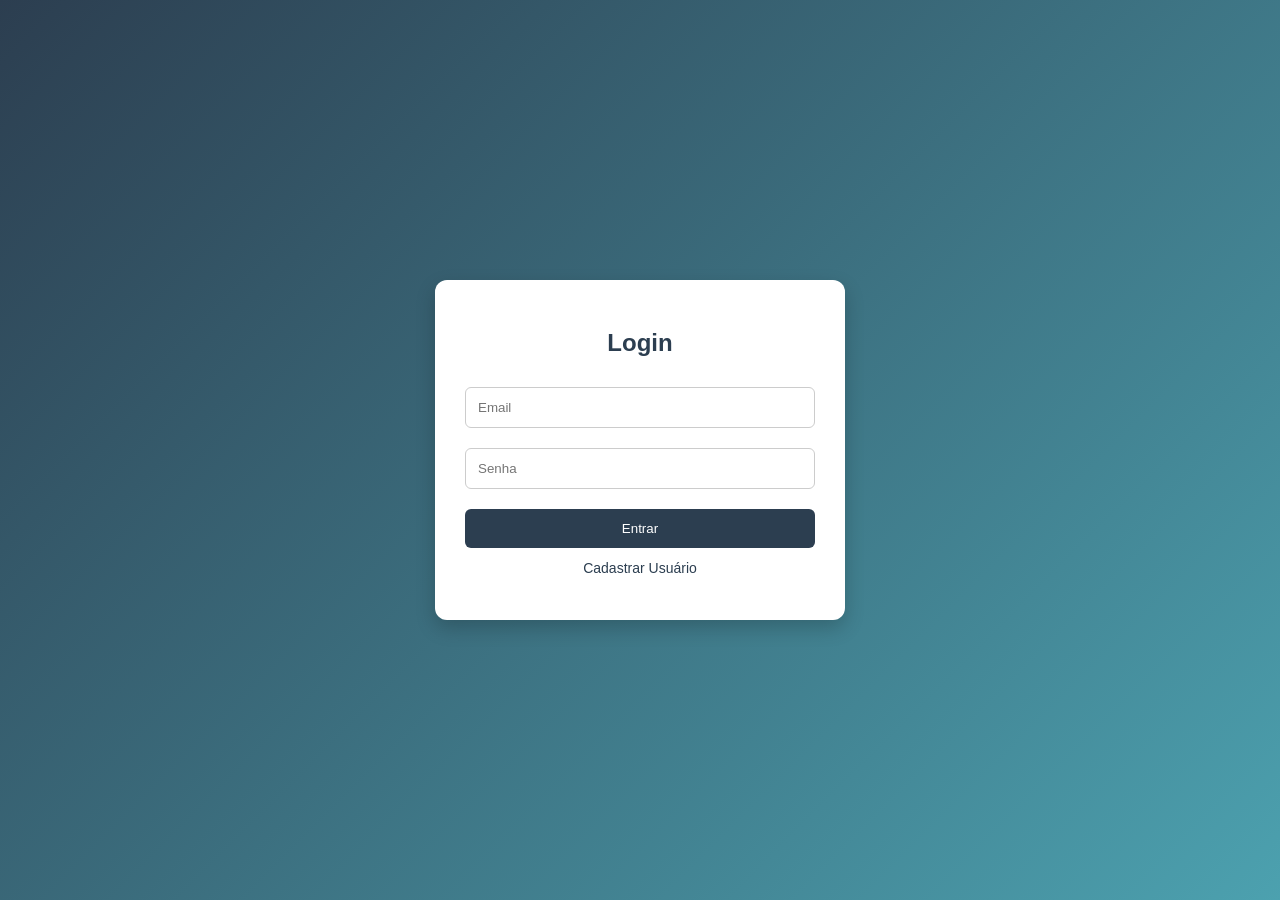
<file: index.html>
<!DOCTYPE html>
<html lang="pt-br">

<head>
    <meta charset="UTF-8">
    <title>Sistema de Inventário de Livros</title>
    <link rel="stylesheet" href="style.css">
</head>

<body>

    <!-- 🔷 TOPO DO SITE -->
    <header style="background-color:#2c3e50; color:white; padding:15px; text-align:center; position:relative;">

        <h2>Biblioteca</h2>

        <!-- � BOTÃO CADASTROS -->
        <a href="usuarios.html" id="btnCadastros" style="position:absolute; right:190px; top:15px;">
            <button style="padding:8px 15px; cursor:pointer;">Cadastros</button>
        </a>

        <!-- �🔐 BOTÃO LOGIN -->
        <a href="login.html" id="btnLogin" style="position:absolute; right:100px; top:15px;">
            <button style="padding:8px 15px; cursor:pointer;">Login</button>
        </a>

        <!-- 🚪 BOTÃO SAIR -->
        <button onclick="logout()" id="btnSair"
            style="position:absolute; right:20px; top:15px; padding:8px 15px; cursor:pointer;">
            Sair
        </button>

    </header>

    <!-- 🔷 BANNER -->
    <div class="banner">
        <img src="https://images.unsplash.com/photo-1507842217343-583bb7270b66" alt="Biblioteca">
    </div>

    <!-- 🔷 TÍTULO -->
    <section class="titulo-pagina">
        <h1>Sistema de Inventário de Livros</h1>
        <p>Gerencie o cadastro, status e localização dos livros da biblioteca</p>
    </section>

    <!-- 🔷 CONTEÚDO -->
    <div class="container">

        <form id="formLivro">

            <h2>Cadastrar Livro</h2>

            <label>Título</label>
            <input type="text" id="titulo" required>

            <label>Ano</label>
            <input type="text" id="ano" maxlength="4" placeholder="Ex: 2026" required>

            <label>Quantidade</label>
            <input type="number" id="quantidade" required>

            <label>Categoria</label>
            <select id="categoria" required>
                <option value="">Selecione uma categoria...</option>
            </select>

            <label>Autor</label>
            <select id="autor" required>
                <option value="">Selecione um autor...</option>
            </select>

            <!-- <label>Localização</label>
            <input type="text" id="localizacao" placeholder="Ex: Estante A1">

            <label>Status</label>
            <select id="status">
                <option>Disponível</option>
                <option>Emprestado</option>
                <option>Manutenção</option>
            </select> -->

            <button type="submit">Cadastrar Livro</button>

        </form>

        <table id="tabelaLivros">

            <thead>
                <tr>
                    <th>Título</th>
                    <th>Ano</th>
                    <th>Quantidade</th>
                    <th>Categoria</th>
                    <th>Autor</th>
                </tr>
            </thead>

            <tbody>
            </tbody>

        </table>

    </div>

    <script>
        const API_URL = "https://sistema-inventario-livros.onrender.com/livros";

        if (localStorage.getItem("logado") !== "true") {
            window.location.href = "login.html";
        }

        let logado = localStorage.getItem("logado");

        if (logado === "true") {
            document.getElementById("btnLogin").style.display = "none";
        } else {
            document.getElementById("btnSair").style.display = "none";
        }

        function logout() {
            localStorage.removeItem("logado");
            window.location.href = "login.html";
        }

        document.getElementById("formLivro").addEventListener("submit", async function (e) {
            e.preventDefault();

            const livro = {
                titulo: document.getElementById("titulo").value,
                ano: document.getElementById("ano").value,
                quantidade: parseInt(document.getElementById("quantidade").value),
                categoria: { categoriaId: parseInt(document.getElementById("categoria").value) },
                autor: { pessoaId: parseInt(document.getElementById("autor").value) }
            };

            console.log("Livro a ser cadastrado:", livro);  

            try {
                const response = await fetch(API_URL, {
                    method: "POST",
                    headers: {
                        "Content-Type": "application/json"
                    },
                    body: JSON.stringify(livro)
                });

                if (response.ok) {
                    alert("Livro cadastrado com sucesso!");
                    document.getElementById("formLivro").reset();
                    carregarLivros();
                } else {
                    alert("Erro ao cadastrar livro");
                }

            } catch (error) {
                console.error(error);
                alert("Erro ao conectar com o servidor");
            }
        });


        async function carregarLivros() {
            try {
                const response = await fetch(API_URL);
                const livros = await response.json();

                const tabela = document.querySelector("#tabelaLivros tbody");
                tabela.innerHTML = "";

                livros.forEach(livro => {
                    const linha = `
                    <tr>
                        <td>${livro.titulo}</td>
                        <td>${livro.ano}</td>
                        <td>${livro.quantidade}</td>
                        <td>${livro.categoria ? livro.categoria.descricao : ''}</td>
                        <td>${livro.autor ? livro.autor.nome : ''}</td>
                    </tr>
                `;
                    tabela.innerHTML += linha;
                });

            } catch (error) {
                console.error(error);
            }
        }

        async function carregarCategorias() {
            try {
                const response = await fetch("https://sistema-inventario-livros.onrender.com/categoria");
                const categorias = await response.json();
                const selectCategoria = document.getElementById("categoria");
                
                categorias.forEach(cat => {
                    const option = document.createElement("option");
                    option.value = cat.categoriaId;  // <-- usando a propriedade correta
                    option.textContent = cat.descricao;
                    selectCategoria.appendChild(option);
                });
            } catch (error) {
                console.error("Erro ao carregar categorias", error);
            }
        }

        async function carregarAutores() {
            try {
                const response = await fetch("https://sistema-inventario-livros.onrender.com/pessoas");
                const autores = await response.json();
                const selectAutor = document.getElementById("autor");
                
                autores.forEach(autor => {
                    const option = document.createElement("option");
                    option.value = autor.pessoaId; // <-- usando a propriedade correta
                    option.textContent = autor.nome;
                    selectAutor.appendChild(option);
                });
            } catch (error) {
                console.error("Erro ao carregar autores", error);
            }
        }

        window.onload = () => {
            carregarCategorias();
            carregarAutores();
            carregarLivros();
        };
    </script>

</body>

</html>
</file>
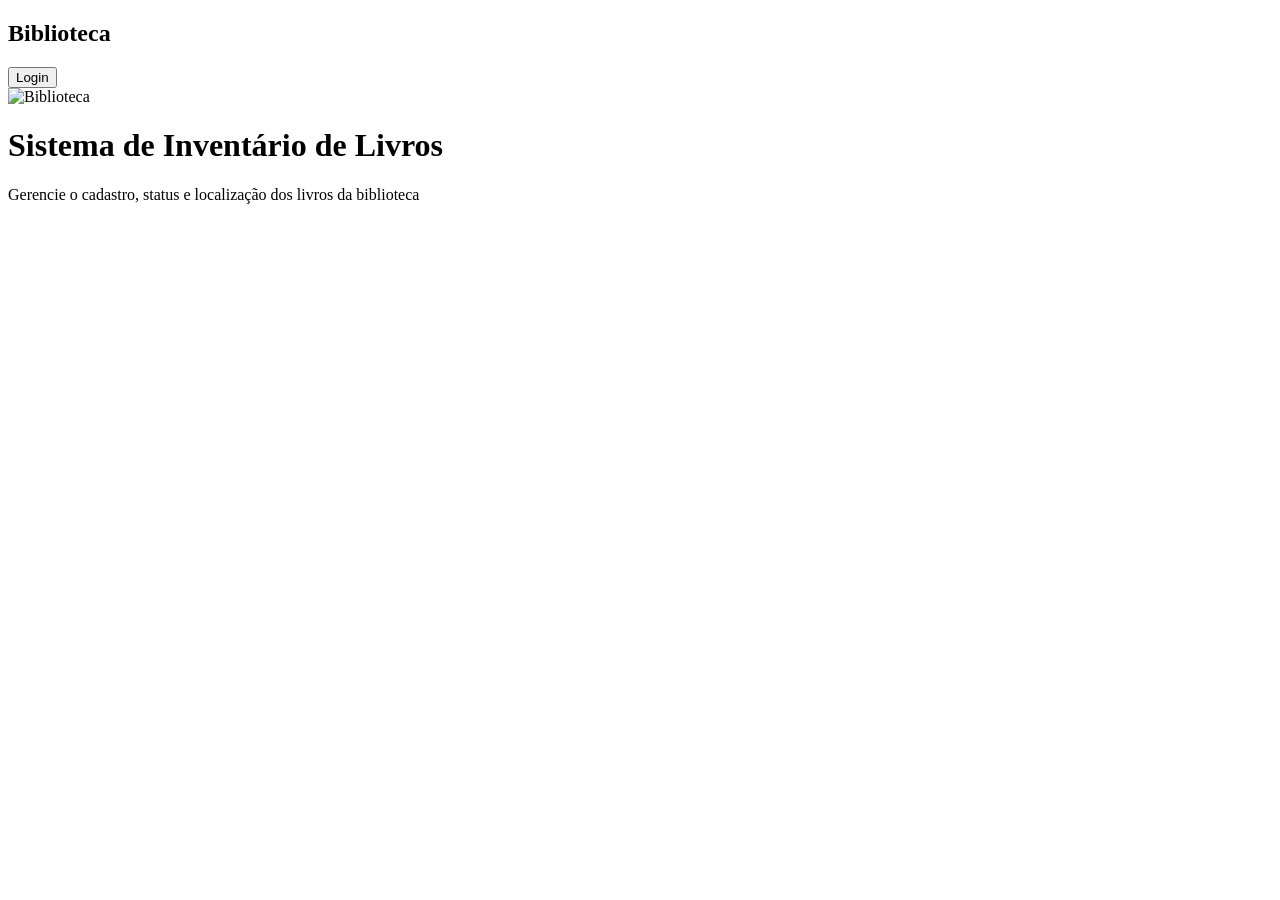
<file: sistema-livro/src/main/resources/templates/index.html>
<!DOCTYPE html>
<html lang="pt-br" xmlns:th="http://www.thymeleaf.org">
<head>
    <meta charset="UTF-8">
    <title>Biblioteca</title>
    <link rel="stylesheet" th:href="@{/css/style.css}">
</head>
<body>

<header>
    <h2>Biblioteca</h2>

    <a th:href="@{/login}">
        <button class="btn-login">Login</button>
    </a>
</header>

<!-- 🔥 IMAGEM DO BANNER -->
<div class="banner">
    <img th:src="@{/images/biblioteca.jpg}" alt="Biblioteca">
</div>

<div class="titulo-pagina">
    <h1>Sistema de Inventário de Livros</h1>
    <p>Gerencie o cadastro, status e localização dos livros da biblioteca</p>
</div>

</body>
</html>
</file>
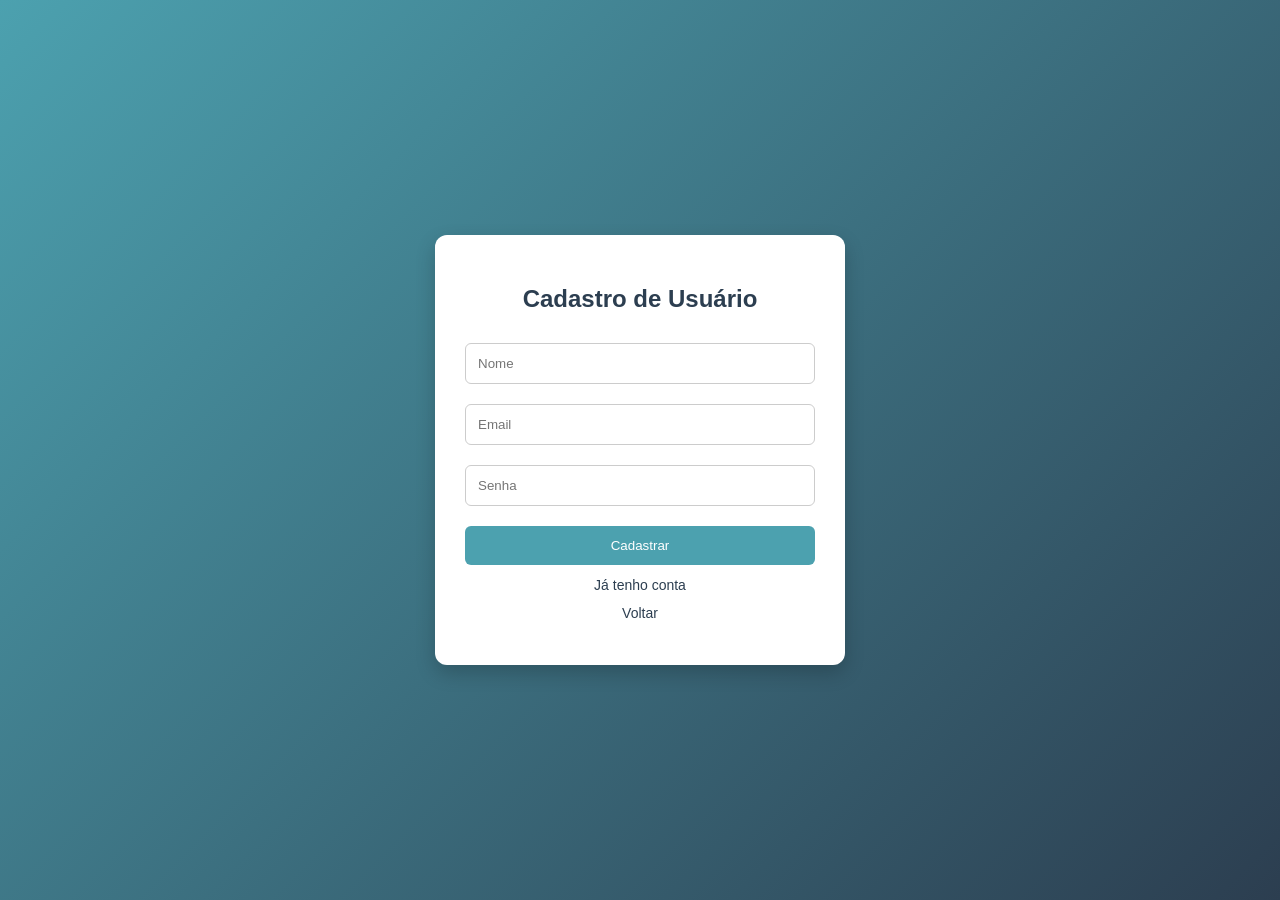
<file: cadastro.html>
<!DOCTYPE html>
<html lang="pt-br">

<head>
    <meta charset="UTF-8">
    <meta name="viewport" content="width=device-width, initial-scale=1.0">
    <title>Cadastro</title>
    <link rel="stylesheet" href="cadastro.css">
</head>

<body class="cadastro-page">

    <div class="cadastro-box">
        <h2>Cadastro de Usuário</h2>

        <input type="text" id="nome" placeholder="Nome">
        <input type="email" id="email" placeholder="Email">
        <input type="password" id="senha" placeholder="Senha">

        <button type="button" onclick="cadastrar()">Cadastrar</button>

        <a href="login.html">Já tenho conta</a>
        <a href="index.html">Voltar</a>

        <p id="mensagem"></p>
    </div>

    <script>
        const API_URL = "https://sistema-inventario-livros.onrender.com";

        async function cadastrar() {
            let nome = document.getElementById("nome").value.trim();
            let email = document.getElementById("email").value.trim();
            let senha = document.getElementById("senha").value.trim();
            let mensagem = document.getElementById("mensagem");

            if (nome === "" || email === "" || senha === "") {
                mensagem.innerText = "Preencha todos os campos.";
                mensagem.style.color = "red";
                return;
            }

            try {
                const response = await fetch(API_URL + "/auth/register", {
                    method: "POST",
                    headers: {
                        "Content-Type": "application/json"
                    },
                    body: JSON.stringify({
                        nome: nome,
                        login: email,
                        senha: senha
                    })
                });

                if (response.ok) {
                    mensagem.innerText = "Cadastro realizado com sucesso!";
                    mensagem.style.color = "green";

                    setTimeout(function () {
                        window.location.href = "login.html";
                    }, 1000);
                } else {
                    mensagem.innerText = "Erro ao realizar cadastro.";
                    mensagem.style.color = "red";
                }
            } catch (e) {
                console.log(e);
                mensagem.innerText = "Erro ao conectar com o servidor.";
                mensagem.style.color = "red";
            }
        }
    </script>

</body>

</html>
</file>
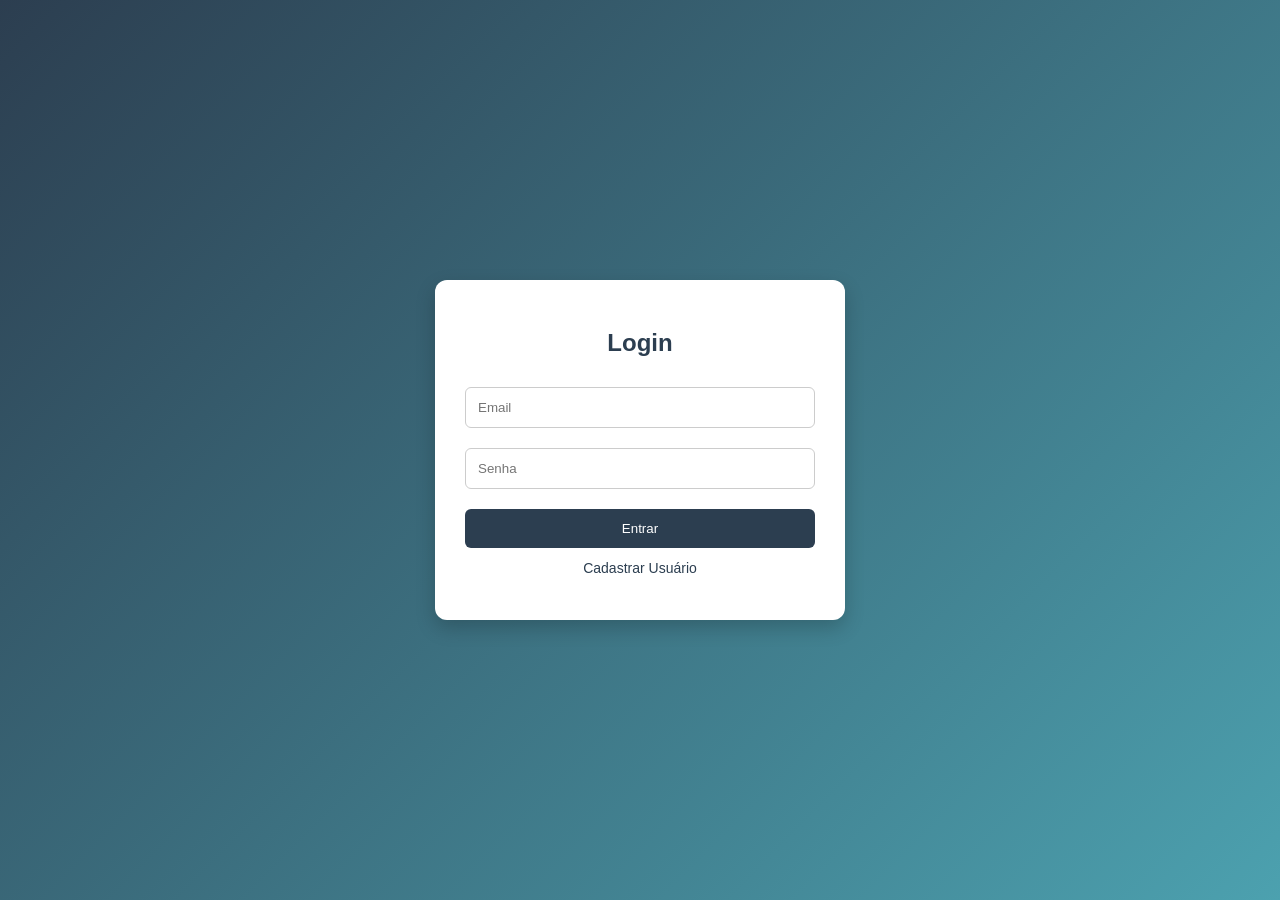
<file: login.html>
<!DOCTYPE html>
<html lang="pt-br">

<head>
    <meta charset="UTF-8">
    <meta name="viewport" content="width=device-width, initial-scale=1.0">
    <title>Login</title>
    <link rel="stylesheet" href="login.css">
</head>

<body class="login-page">

    <div class="login-box">
        <h2>Login</h2>

        <input type="email" id="email" placeholder="Email">
        <input type="password" id="senha" placeholder="Senha">

        <button type="button" onclick="entrar()">Entrar</button>

        <a href="cadastro.html">Cadastrar Usuário</a>

        <p id="mensagem"></p>
    </div>

    <script>
        const API_URL = "https://sistema-inventario-livros.onrender.com";

        async function entrar() {
            let email = document.getElementById("email").value.trim();
            let senha = document.getElementById("senha").value.trim();
            let msg = document.getElementById("mensagem");

            if (email === "" || senha === "") {
                msg.innerText = "Preencha os campos.";
                msg.style.color = "red";
                return;
            }

            try {
                let logado = localStorage.getItem("logado");
                let emailSalvo = localStorage.getItem("email");
                let senhaSalva = localStorage.getItem("senha");

                if (logado === "true" && email === emailSalvo && senha === senhaSalva) {
                    msg.innerText = "Login realizado!";
                    msg.style.color = "green";

                    setTimeout(() => {
                        window.location.href = "index.html";
                    }, 1000);
                }

                const response = await fetch(API_URL + "/auth/login", {
                    method: "POST",
                    headers: {
                        "Content-Type": "application/json"
                    },
                    body: JSON.stringify({
                        email: email,
                        senha: senha
                    })
                });

                if (response.ok) {
                    localStorage.setItem("logado", "true");
                    localStorage.setItem("email", email);
                    localStorage.setItem("senha", senha);

                    msg.innerText = "Login realizado!";
                    msg.style.color = "green";

                    setTimeout(() => {
                        window.location.href = "index.html";
                    }, 1000);
                } else {
                    msg.innerText = "Email ou senha inválidos.";
                    msg.style.color = "red";
                }
            } catch (e) {
                console.log(e);

                msg.innerText = "Erro ao conectar com o servidor.";
                msg.style.color = "red";
            }
        }
    </script>

</body>

</html>
</file>
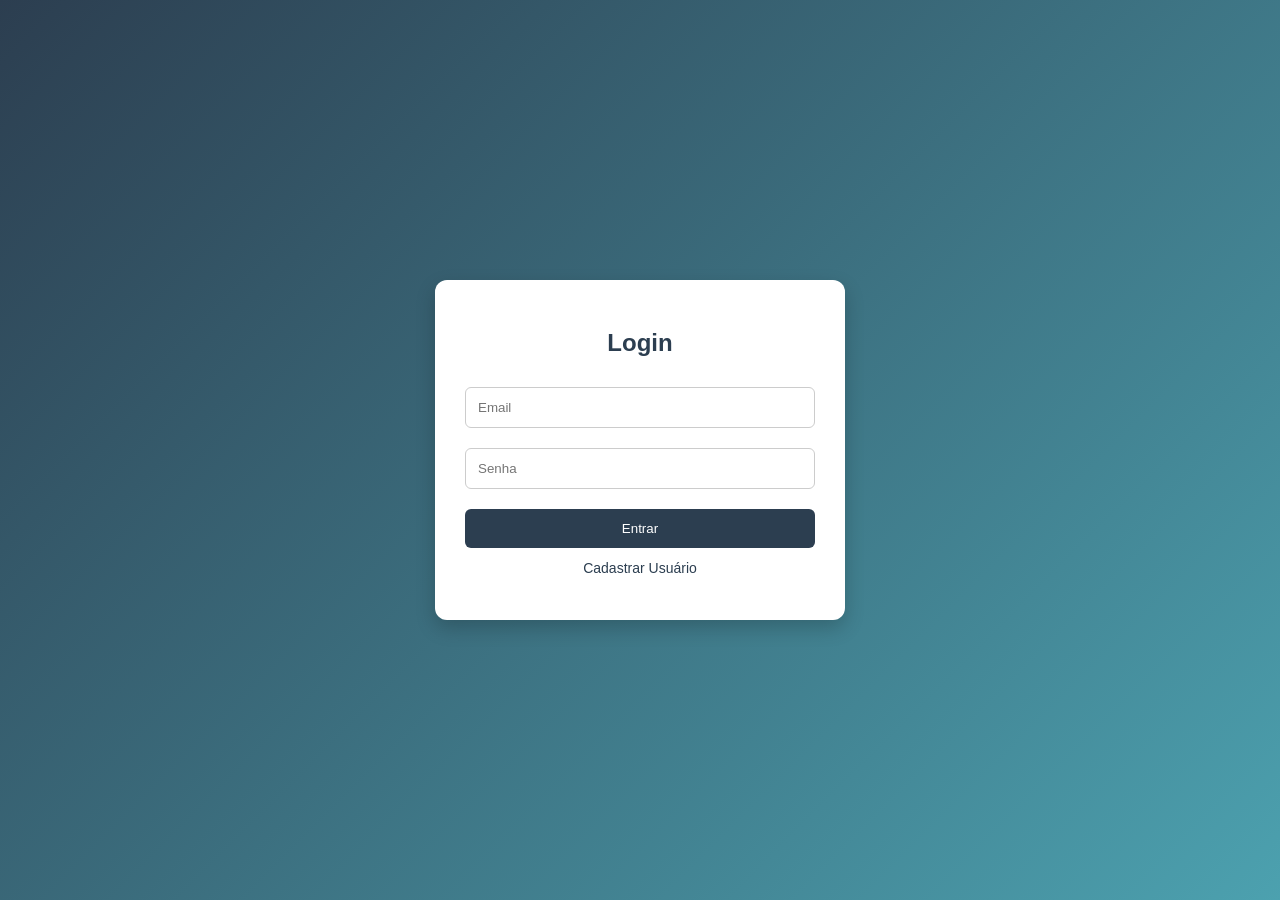
<file: usuarios.html>
<!DOCTYPE html>
<html lang="pt-br">

<head>
    <meta charset="UTF-8">
    <title>Cadastros de Usuários - Sistema de Inventário</title>
    <link rel="stylesheet" href="style.css">
    <style>
        .acoes-topo {
            margin-bottom: 20px;
            display: flex;
            gap: 10px;
        }

        .btn-acao {
            padding: 10px 15px;
            cursor: pointer;
            border: none;
            color: white;
            border-radius: 5px;
            font-weight: bold;
        }

        .btn-incluir { background-color: #27ae60; }
        .btn-incluir:hover { background-color: #219150; }

        .btn-imprimir { background-color: #2980b9; }
        .btn-imprimir:hover { background-color: #2471a3; }

        .btn-editar {
            background-color: #f39c12;
            color: white;
            border: none;
            padding: 5px 10px;
            cursor: pointer;
            border-radius: 3px;
        }

        .btn-excluir {
            background-color: #e74c3c;
            color: white;
            border: none;
            padding: 5px 10px;
            cursor: pointer;
            border-radius: 3px;
        }

        /* Modal Styles */
        .modal-overlay {
            display: none;
            position: fixed;
            top: 0;
            left: 0;
            width: 100%;
            height: 100%;
            background: rgba(0, 0, 0, 0.6);
            z-index: 1000;
            align-items: center;
            justify-content: center;
        }

        .modal-content {
            background-color: white;
            padding: 30px;
            border-radius: 8px;
            width: 90%;
            max-width: 400px;
            box-shadow: 0 4px 6px rgba(0,0,0,0.1);
        }

        .modal-content h2 {
            margin-top: 0;
            margin-bottom: 20px;
            color: #2c3e50;
        }

        .modal-content input {
            width: 100%;
            padding: 10px;
            margin-bottom: 15px;
            border: 1px solid #ccc;
            border-radius: 4px;
            box-sizing: border-box;
        }

        .modal-content .acoes-modal {
            display: flex;
            justify-content: flex-end;
            gap: 10px;
        }

        .btn-cancelar {
            background-color: #95a5a6;
            color: white;
            border: none;
            padding: 10px 15px;
            cursor: pointer;
            border-radius: 5px;
        }
        .btn-cancelar:hover { background-color: #7f8c8d; }

        .btn-salvar {
            background-color: #27ae60;
            color: white;
            border: none;
            padding: 10px 15px;
            cursor: pointer;
            border-radius: 5px;
        }
        .btn-salvar:hover { background-color: #219150; }
    </style>
</head>

<body>

    <!-- 🔷 TOPO DO SITE -->
    <header style="background-color:#2c3e50; color:white; padding:15px; text-align:center; position:relative;">
        <h2>Biblioteca - Usuários</h2>
        
        <a href="index.html" style="position:absolute; left:20px; top:15px;">
            <button style="padding:8px 15px; cursor:pointer;">Voltar</button>
        </a>

        <button onclick="logout()" id="btnSair"
            style="position:absolute; right:20px; top:15px; padding:8px 15px; cursor:pointer;">
            Sair
        </button>
    </header>

    <!-- 🔷 TÍTULO -->
    <section class="titulo-pagina">
        <h1>Gestão de Usuários</h1>
        <p>Abaixo está a lista de usuários cadastrados no sistema.</p>
    </section>

    <!-- 🔷 CONTEÚDO -->
    <div class="container" style="max-width: 900px;">

        <!-- Botões do Topo -->
        <div class="acoes-topo">
            <button class="btn-acao btn-incluir" onclick="incluirUsuario()">+ Incluir</button>
            <button class="btn-acao btn-imprimir" onclick="imprimirTabela()">🖨️ Imprimir</button>
        </div>

        <!-- Tabela de Usuários -->
        <table id="tabelaUsuarios">
            <thead>
                <tr>
                    <th>ID</th>
                    <th>Nome</th>
                    <th>Email</th>
                    <th style="text-align: center;">Ações</th>
                </tr>
            </thead>
            <tbody>
            </tbody>
        </table>

    </div>

    <div id="modalIncluir" class="modal-overlay">
        <div class="modal-content">
            <h2>Cadastrar Usuário</h2>
            <input type="text" id="modalNome" placeholder="Nome" required>
            <input type="email" id="modalEmail" placeholder="Email" required>
            <input type="password" id="modalSenha" placeholder="Senha" required>
            <p id="modalMensagem" style="margin-top:0; margin-bottom:15px; font-size:14px;"></p>
            <div class="acoes-modal">
                <button type="button" class="btn-cancelar" onclick="fecharModal()">Cancelar</button>
                <button type="button" class="btn-salvar" onclick="salvarUsuario()">Cadastrar</button>
            </div>
        </div>
    </div>

    <div id="modalEditar" class="modal-overlay">
        <div class="modal-content">
            <h2>Editar Usuário</h2>
            <input type="hidden" id="modalEdicaoId">
            <input type="text" id="modalEdicaoNome" placeholder="Nome" required>
            <input type="email" id="modalEdicaoEmail" placeholder="Email" required>
            <input type="password" id="modalEdicaoSenha" placeholder="Nova Senha (opcional)">
            <p id="modalEdicaoMensagem" style="margin-top:0; margin-bottom:15px; font-size:14px;"></p>
            <div class="acoes-modal">
                <button type="button" class="btn-cancelar" onclick="fecharModalEditar()">Cancelar</button>
                <button type="button" class="btn-salvar" onclick="salvarEdicao()">Salvar</button>
            </div>
        </div>
    </div>

    <script>
        const API_URL = "https://sistema-inventario-livros.onrender.com";
        
        if (localStorage.getItem("logado") !== "true") {
            window.location.href = "login.html";
        }

        function logout() {
            localStorage.removeItem("logado");
            window.location.href = "login.html";
        }

        function incluirUsuario() {
            document.getElementById("modalNome").value = "";
            document.getElementById("modalEmail").value = "";
            document.getElementById("modalSenha").value = "";
            document.getElementById("modalMensagem").innerText = "";
            document.getElementById("modalIncluir").style.display = "flex";
        }

        function fecharModal() {
            document.getElementById("modalIncluir").style.display = "none";
        }

        async function salvarUsuario() {
            let nome = document.getElementById("modalNome").value.trim();
            let email = document.getElementById("modalEmail").value.trim();
            let senha = document.getElementById("modalSenha").value.trim();
            let mensagem = document.getElementById("modalMensagem");

            if (nome === "" || email === "" || senha === "") {
                mensagem.innerText = "Preencha todos os campos.";
                mensagem.style.color = "red";
                return;
            }

            try {
                const response = await fetch(API_URL + "/auth/register", {
                    method: "POST",
                    headers: {
                        "Content-Type": "application/json"
                    },
                    body: JSON.stringify({
                        nome: nome,
                        login: email,
                        senha: senha
                    })
                });

                if (response.ok) {
                    mensagem.innerText = "Cadastro realizado com sucesso!";
                    mensagem.style.color = "green";

                    setTimeout(function () {
                        fecharModal();
                        carregarUsuarios();
                    }, 1000);
                } else {
                    if(response.status === 409) {
                        mensagem.innerText = "Email já cadastrado.";
                        mensagem.style.color = "red";
                    }else{
                        mensagem.innerText = "Erro ao realizar cadastro.";
                        mensagem.style.color = "red";

                    }
                }
            } catch (e) {
                console.log(e);
                mensagem.innerText = "Erro ao conectar com o servidor.";
                mensagem.style.color = "red";
            }
        }

        function imprimirTabela() {
            // Lógica simples para impressão
            window.print();
        }

        function editarUsuario(id, nome, login) {
            document.getElementById("modalEdicaoId").value = id;
            document.getElementById("modalEdicaoNome").value = nome;
            document.getElementById("modalEdicaoEmail").value = login;
            document.getElementById("modalEdicaoSenha").value = "";
            document.getElementById("modalEdicaoMensagem").innerText = "";
            document.getElementById("modalEditar").style.display = "flex";
        }

        function fecharModalEditar() {
            document.getElementById("modalEditar").style.display = "none";
        }

        async function salvarEdicao() {
            let id = document.getElementById("modalEdicaoId").value;
            let nome = document.getElementById("modalEdicaoNome").value.trim();
            let email = document.getElementById("modalEdicaoEmail").value.trim();
            let senha = document.getElementById("modalEdicaoSenha").value.trim();
            let mensagem = document.getElementById("modalEdicaoMensagem");

            if (nome === "" || email === "") {
                mensagem.innerText = "Preencha Nome e Email.";
                mensagem.style.color = "red";
                return;
            }

            let payload = {
                idUsuario: parseInt(id),
                nome: nome,
                login: email
            };

            if (senha !== "") {
                payload.senha = senha;
            }

            console.log(payload);
            
            try {
                const response = await fetch(API_URL + "/usuarios/" + id, {
                    method: "PUT",
                    headers: {
                        "Content-Type": "application/json"
                    },
                    body: JSON.stringify(payload)
                });

                if (response.ok) {
                    mensagem.innerText = "Usuário atualizado com sucesso!";
                    mensagem.style.color = "green";

                    setTimeout(function () {
                        fecharModalEditar();
                        carregarUsuarios();
                    }, 1000);
                } else {
                    mensagem.innerText = "Erro ao atualizar usuário.";
                    mensagem.style.color = "red";
                }
            } catch (e) {
                console.log(e);
                mensagem.innerText = "Erro ao conectar com o servidor.";
                mensagem.style.color = "red";
            }
        }

        function excluirUsuario(id) {
            // Lógica para excluir
            const confirmar = confirm("Tem certeza que deseja excluir este usuário (" + id + ")?");
            if (confirmar) {                
                try {
                    fetch(`${API_URL}/${id}`, { method: 'DELETE' })
                        .then(response => {
                            if (response.ok) {
                                carregarUsuarios();
                                alert("Usuário excluído com sucesso.");
                            } else {
                                alert("Erro ao excluir usuário.");
                            }
                        })
                        .catch(error => {
                            console.error("Erro ao excluir usuário:", error);
                            alert("Erro ao excluir usuário.");
                        });
                } catch (error) {
                    console.error("Erro ao excluir usuário:", error);
                    alert("Erro ao excluir usuário.");
                }
            }
        }

        async function carregarUsuarios() {
            try {
                const response = await fetch(API_URL + "/usuarios");
                const usuarios = await response.json();

                const tbody = document.querySelector("#tabelaUsuarios tbody");
                tbody.innerHTML = "";

                usuarios.forEach(usuario => {
                    const tr = document.createElement("tr");

                    tr.innerHTML = `
                        <td>${usuario.idUsuario}</td>
                        <td>${usuario.nome}</td>
                        <td>${usuario.login}</td>
                        <td style="text-align: center;">
                            <button class="btn-editar" onclick="editarUsuario(${usuario.idUsuario}, '${usuario.nome}', '${usuario.login}')">Editar</button>
                            <button class="btn-excluir" onclick="excluirUsuario(${usuario.idUsuario})">Excluir</button>
                        </td>
                    `;

                    tbody.appendChild(tr);
                });
            } catch (error) {
                console.error("Erro ao carregar usuários:", error);
            }
        }

        window.onload = function () {
            carregarUsuarios();
        }
    </script>

</body>
</html>
</file>
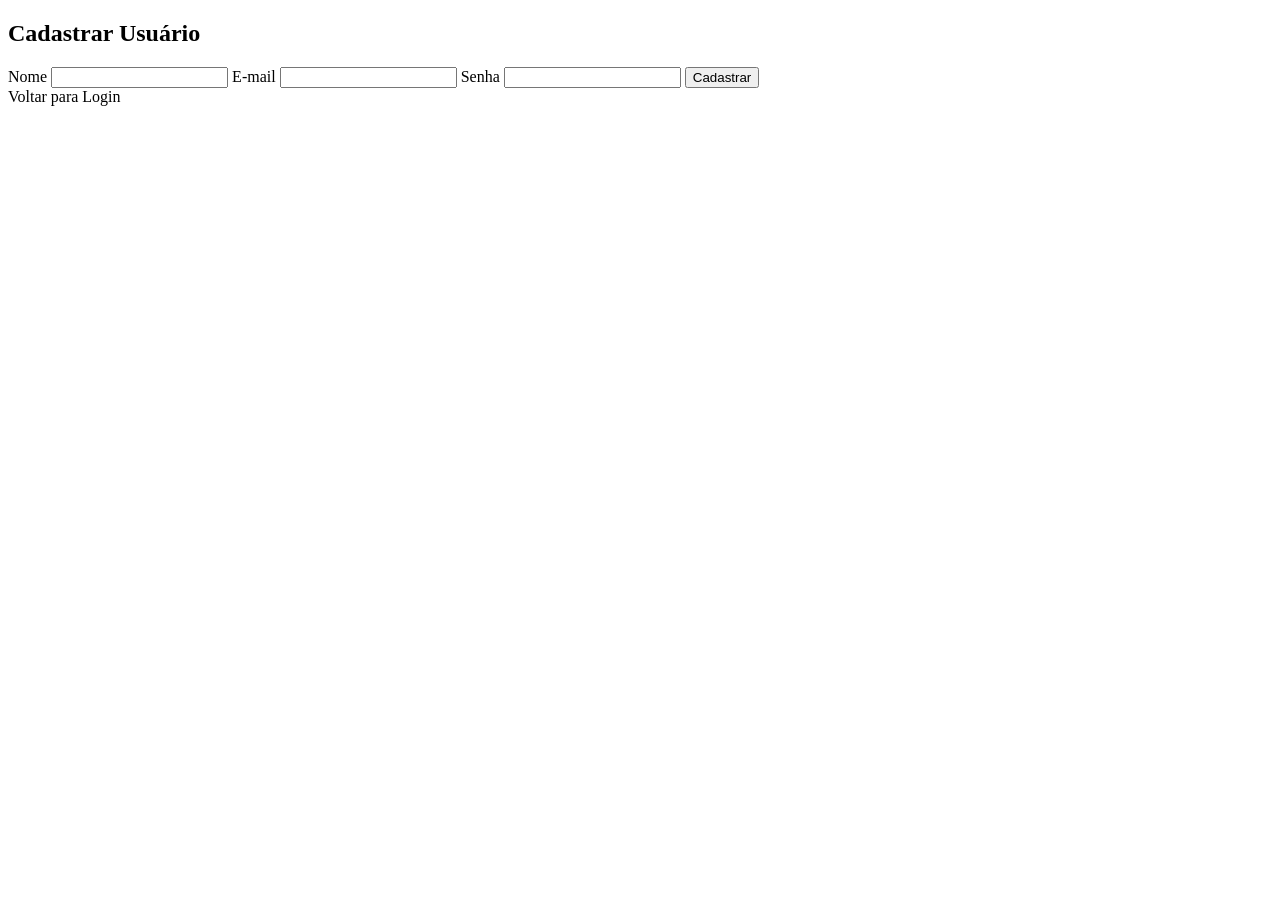
<file: sistema-livro/src/main/resources/templates/cadastro-usuario.html>
<!DOCTYPE html>
<html lang="pt-br" xmlns:th="http://www.thymeleaf.org">
<head>
    <meta charset="UTF-8">
    <title>Cadastro de Usuário</title>
    <link rel="stylesheet" th:href="@{/css/style.css}">
</head>
<body class="pagina-formulario">

<div class="card-form">
    <h2>Cadastrar Usuário</h2>

    <p class="erro" th:if="${erro}" th:text="${erro}"></p>

    <form th:action="@{/usuarios/cadastrar}" method="post" th:object="${usuario}">
        <label>Nome</label>
        <input type="text" th:field="*{nome}" required>

        <label>E-mail</label>
        <input type="email" th:field="*{email}" required>

        <label>Senha</label>
        <input type="password" th:field="*{senha}" required>

        <button type="submit" class="btn-verde">Cadastrar</button>
    </form>

    <a th:href="@{/login}" class="link-cadastro">Voltar para Login</a>
</div>

</body>
</html>
</file>
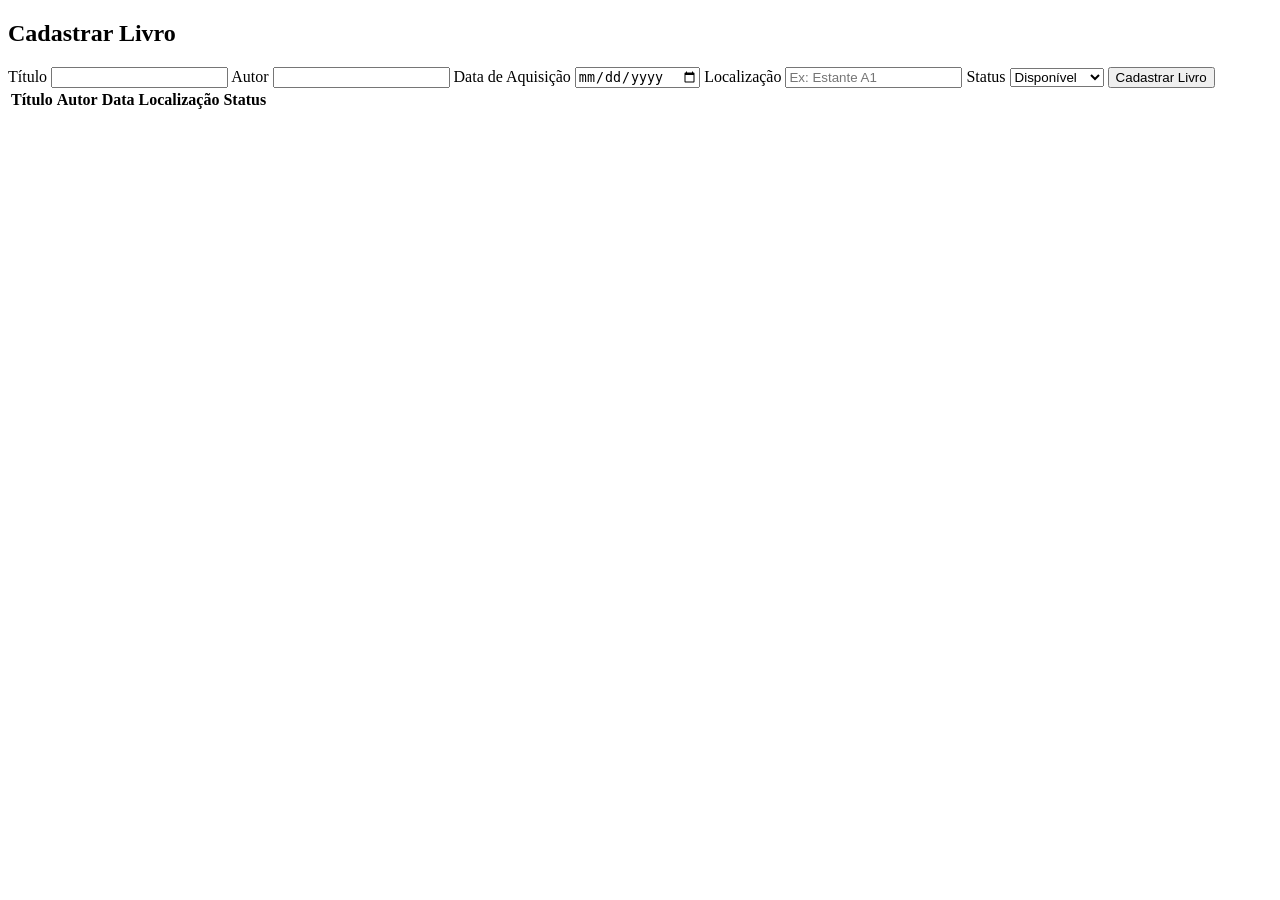
<file: sistema-livro/src/main/resources/templates/livros.html>
<!DOCTYPE html>
<html lang="pt-br" xmlns:th="http://www.thymeleaf.org">
<head>
    <meta charset="UTF-8">
    <title>Cadastro de Livros</title>
    <link rel="stylesheet" th:href="@{/css/style.css}">
</head>
<body>

<div class="container-livros">
    <div class="box-form-livro">
        <h2>Cadastrar Livro</h2>

        <form th:action="@{/livros/cadastrar}" method="post" th:object="${livro}">
            <label>Título</label>
            <input type="text" th:field="*{titulo}" required>

            <label>Autor</label>
            <input type="text" th:field="*{autor}" required>

            <label>Data de Aquisição</label>
            <input type="date" th:field="*{dataAquisicao}" required>

            <label>Localização</label>
            <input type="text" th:field="*{localizacao}" placeholder="Ex: Estante A1" required>

            <label>Status</label>
            <select th:field="*{status}">
                <option value="Disponível">Disponível</option>
                <option value="Emprestado">Emprestado</option>
                <option value="Reservado">Reservado</option>
            </select>

            <button type="submit" class="btn-verde">Cadastrar Livro</button>
        </form>
    </div>

    <table class="tabela-livros">
        <thead>
        <tr>
            <th>Título</th>
            <th>Autor</th>
            <th>Data</th>
            <th>Localização</th>
            <th>Status</th>
        </tr>
        </thead>
        <tbody>
        <tr th:each="livroItem : ${listaLivros}">
            <td th:text="${livroItem.titulo}"></td>
            <td th:text="${livroItem.autor}"></td>
            <td th:text="${livroItem.dataAquisicao}"></td>
            <td th:text="${livroItem.localizacao}"></td>
            <td th:text="${livroItem.status}"></td>
        </tr>
        </tbody>
    </table>
</div>

</body>
</html>
</file>
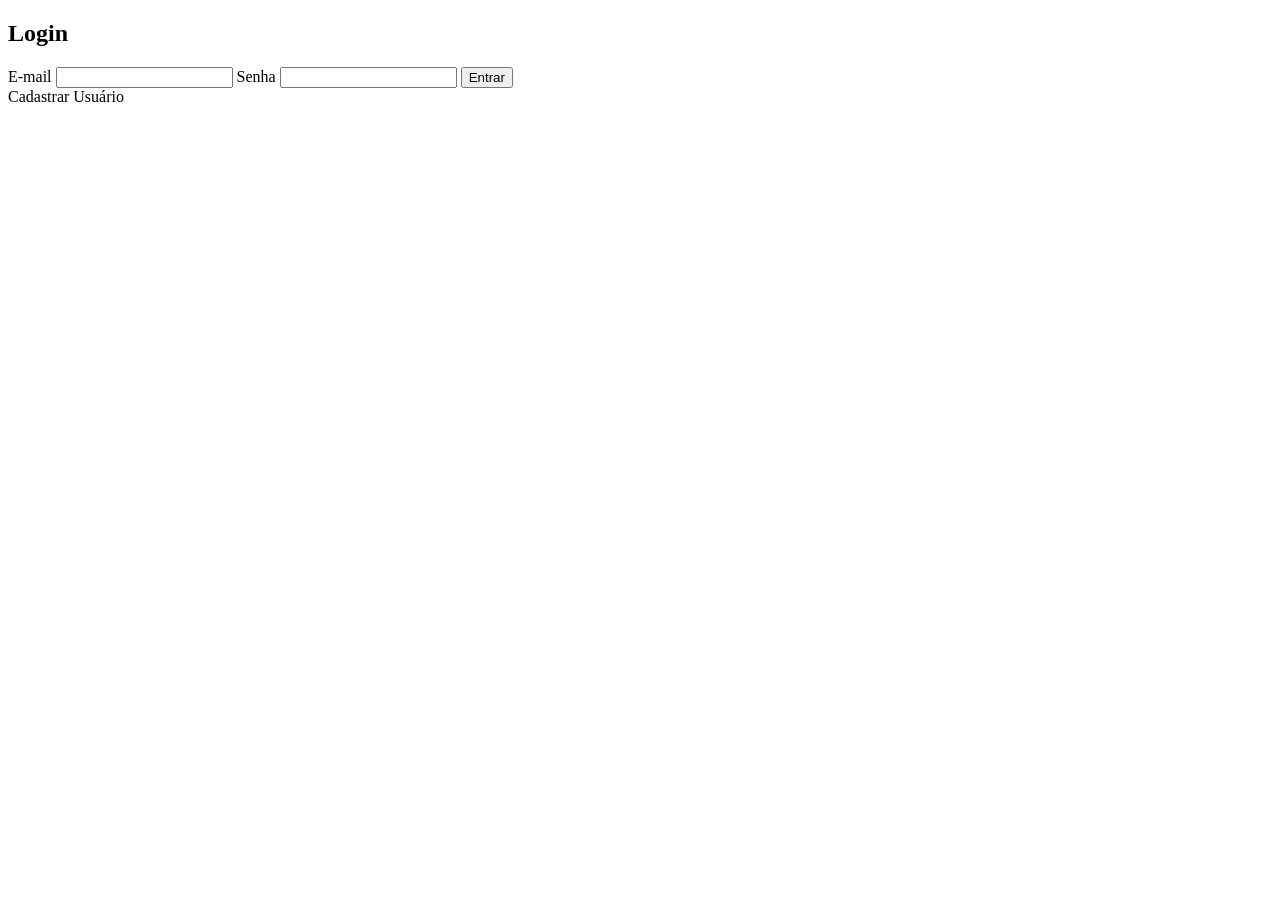
<file: sistema-livro/src/main/resources/templates/login.html>
<!DOCTYPE html>
<html lang="pt-br" xmlns:th="http://www.thymeleaf.org">
<head>
    <meta charset="UTF-8">
    <title>Login</title>
    <link rel="stylesheet" th:href="@{/css/style.css}">
</head>
<body class="pagina-formulario">

<div class="card-form">
    <h2>Login</h2>

    <p class="erro" th:if="${erro}" th:text="${erro}"></p>

    <form th:action="@{/usuarios/login}" method="post" th:object="${usuario}">
        <label>E-mail</label>
        <input type="email" th:field="*{email}" required>

        <label>Senha</label>
        <input type="password" th:field="*{senha}" required>

        <button type="submit" class="btn-verde">Entrar</button>
    </form>

    <a th:href="@{/cadastro-usuario}" class="link-cadastro">Cadastrar Usuário</a>
</div>

</body>
</html>
</file>
<file: style.css>
body{
font-family: Arial, Helvetica, sans-serif;
margin:0;
background:#f4f6f9;
}

header{
background:#2c3e50;
color:white;
text-align:center;
padding:20px;
}

.banner img{
width:100%;
height:250px;
object-fit:cover;
}

.titulo-pagina{
text-align:center;
padding:30px;
background:#ecf0f1;
}

.titulo-pagina h1{
font-size:34px;
color:#2c3e50;
}

.titulo-pagina p{
color:#555;
}

.container{
width:80%;
margin:auto;
margin-top:30px;
}

form{
background:white;
padding:20px;
border-radius:8px;
box-shadow:0 0 10px rgba(0,0,0,0.1);
margin-bottom:30px;
}

input,select{
width:100%;
padding:10px;
margin-top:5px;
margin-bottom:15px;
border-radius:5px;
border:1px solid #ccc;
}

button{
background:#27ae60;
color:white;
border:none;
padding:12px;
font-size:16px;
cursor:pointer;
border-radius:5px;
}

button:hover{
background:#219150;
}

table{
width:100%;
border-collapse:collapse;
background:white;
}

th{
background:#34495e;
color:white;
padding:10px;
}

td{
padding:10px;
border-bottom:1px solid #ddd;
text-align:center;
}

.disponivel{
color:green;
font-weight:bold;
}

.emprestado{
color:red;
font-weight:bold;
}

.manutencao{
color:orange;
font-weight:bold;
}
</file>
<file: cadastro.css>
body.cadastro-page {
    margin: 0;
    padding: 0;
    font-family: Arial, sans-serif;
    min-height: 100vh;
    display: flex;
    justify-content: center;
    align-items: center;
    background: linear-gradient(135deg, #4ca1af, #2c3e50);
}

.cadastro-box {
    width: 350px;
    background: white;
    padding: 30px;
    border-radius: 12px;
    text-align: center;
    box-shadow: 0 8px 20px rgba(0, 0, 0, 0.2);
}

.cadastro-box h2 {
    margin-bottom: 20px;
    color: #2c3e50;
}

.cadastro-box input {
    width: 100%;
    padding: 12px;
    margin: 10px 0;
    border-radius: 6px;
    border: 1px solid #ccc;
    box-sizing: border-box;
}

.cadastro-box button {
    width: 100%;
    padding: 12px;
    background: #4ca1af;
    color: white;
    border: none;
    border-radius: 6px;
    cursor: pointer;
    margin-top: 10px;
}

.cadastro-box button:hover {
    background: #3b8d99;
}

.cadastro-box a {
    display: block;
    margin-top: 12px;
    text-decoration: none;
    color: #2c3e50;
    font-size: 14px;
}

#mensagem {
    margin-top: 12px;
    font-size: 14px;
}
</file>
<file: login.css>
body.login-page {
    margin: 0;
    padding: 0;
    font-family: Arial, sans-serif;
    min-height: 100vh;
    display: flex;
    justify-content: center;
    align-items: center;
    background: linear-gradient(135deg, #2c3e50, #4ca1af);
}

.login-box {
    width: 350px;
    background: white;
    padding: 30px;
    border-radius: 12px;
    text-align: center;
    box-shadow: 0 8px 20px rgba(0, 0, 0, 0.2);
}

.login-box h2 {
    margin-bottom: 20px;
    color: #2c3e50;
}

.login-box input {
    width: 100%;
    padding: 12px;
    margin: 10px 0;
    border-radius: 6px;
    border: 1px solid #ccc;
    box-sizing: border-box;
}

.login-box button {
    width: 100%;
    padding: 12px;
    background: #2c3e50;
    color: white;
    border: none;
    border-radius: 6px;
    cursor: pointer;
    margin-top: 10px;
}

.login-box button:hover {
    background: #1f2d3a;
}

.login-box a {
    display: block;
    margin-top: 12px;
    text-decoration: none;
    color: #2c3e50;
    font-size: 14px;
}

#mensagem {
    margin-top: 12px;
    font-size: 14px;
}
</file>
